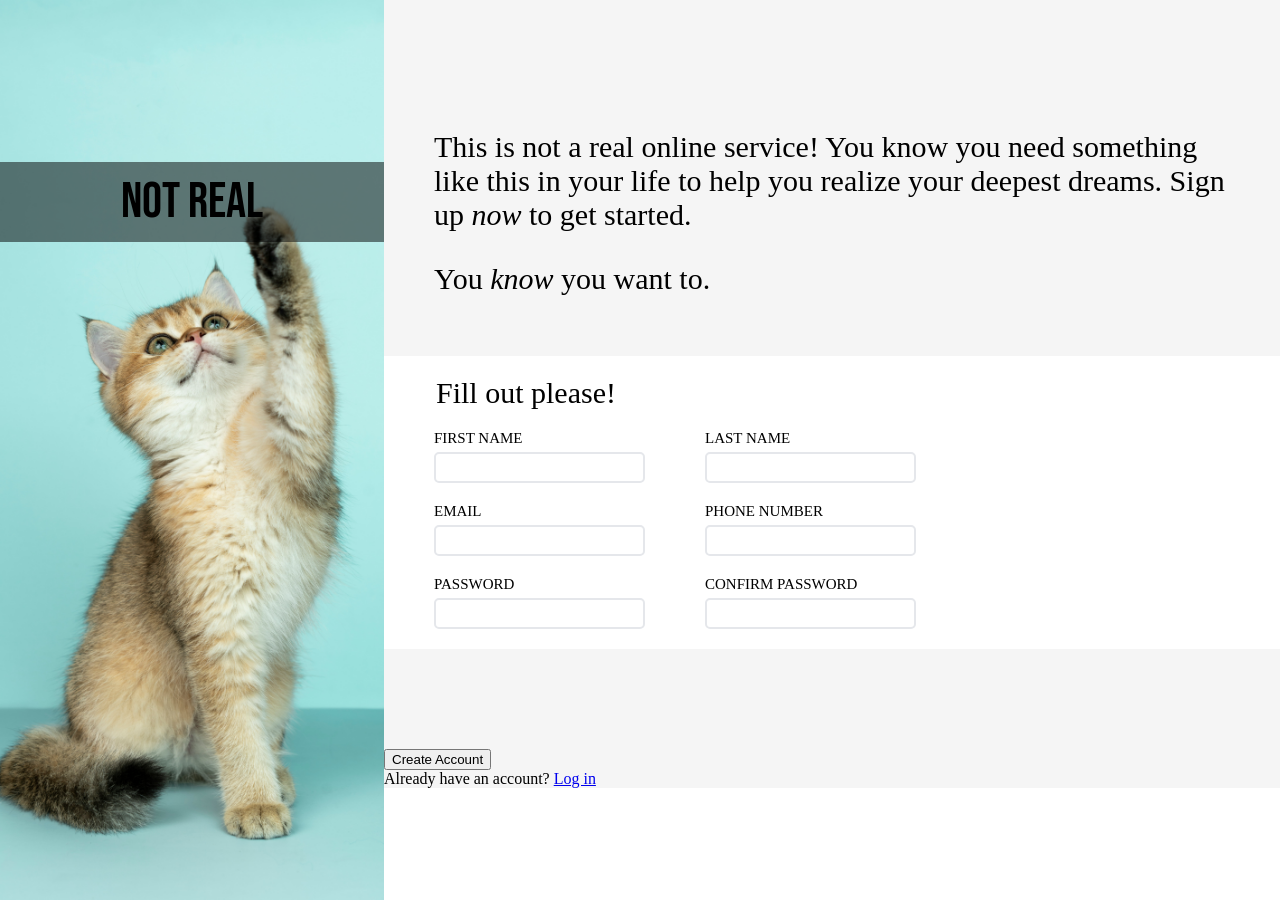
<file: interHtmlCss/formProject/index.html>
<!doctype html>
<html>
  <head>
    <meta charset="UTF-8" />
    <meta name="viewport" content="width=device-width, initial-scale=1.0" />
    <title>Form project</title>
    <link rel="stylesheet" href="./style.css" />
    <link rel="preconnect" href="https://fonts.googleapis.com" />
    <link rel="preconnect" href="https://fonts.gstatic.com" crossorigin />
    <link
      href="https://fonts.googleapis.com/css2?family=Bebas+Neue&display=swap"
      rel="stylesheet"
    />
  </head>
  <body>
    <div id="sidebar">
      <div id="compName">Not Real</div>
    </div>

    <div id="main">
      <div id="desc">
        <p>
          This is not a real online service! You know you need something like
          this in your life to help you realize your deepest dreams. Sign up
          <em>now</em> to get started.
        </p>

        <p>You <em>know</em> you want to.</p>
      </div>
      <form id="makeAccount">
        <legend>Fill out please!</legend>
        <div class="row">
          <div class="box">
            <label for="firstName">FIRST NAME</label>
            <input type="text" id="firstName" name="firstName" />
          </div>
          <div class="box">
            <label for="lastName">LAST NAME</label>
            <input type="text" id="lastName" name="lastName" />
          </div>
        </div>
        <div class="row">
          <div class="box">
            <label for="email">EMAIL</label>
            <input type="email" id="email" name="email" />
          </div>
          <div class="box">
            <label for="number">PHONE NUMBER</label>
            <input type="tel" id="number" name="number" />
          </div>
        </div>
        <div class="row">
          <div class="box">
            <label for="password">PASSWORD</label>
            <input type="password" id="password" name="password" />
          </div>
          <div class="box">
            <label for="passwordTwo">CONFIRM PASSWORD</label>
            <input type="passwordTwo" id="passwordTwo" name="passwordTwo" />
          </div>
        </div>
      </form>
      <div id="bottom">
        <button type="submit" form="makeAccount">Create Account</button>
        <div>
          Already have an account?
          <a href="./logIn.html">Log in</a>
        </div>
      </div>
    </div>
  </body>
</html>
</file>
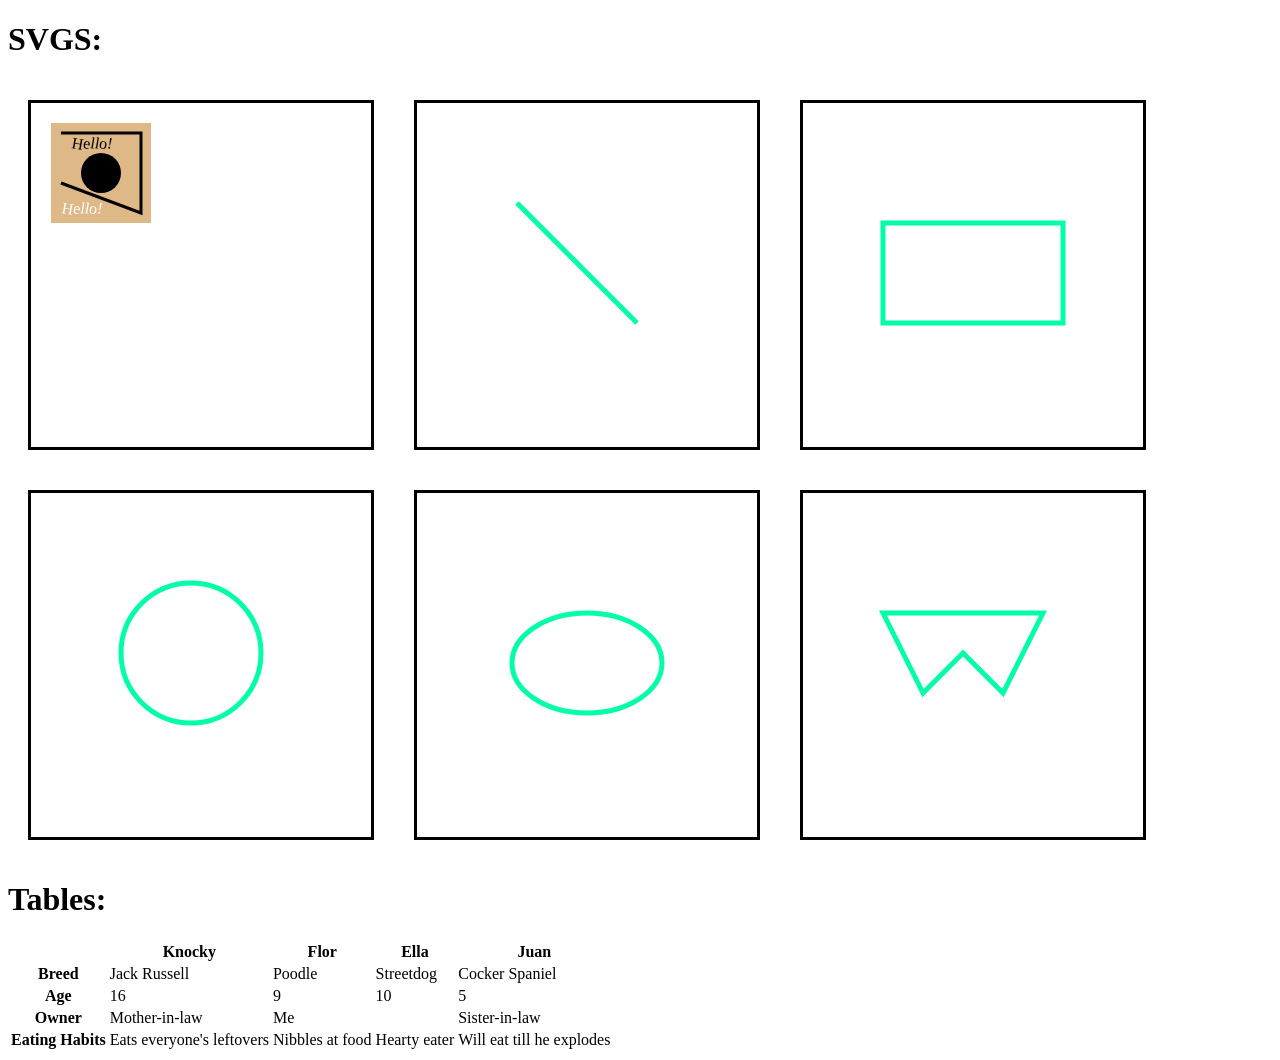
<file: interHtmlCss/notes/notes.html>
<!doctype html>
<html lang="en">
  <head>
    <meta charset="UTF-8" />
    <meta name="viewport" content="width=device-width, initial-scale=1.0" />
    <title>html notes</title>
    <link rel="stylesheet" href="notes.css" />
  </head>
  <body>
    <h1>SVGS:</h1>
    <div class="svgs">
      <!-- 
          SVG image format
    SVG ares a scale image format, stands for (Scalable Vector Graphics)
    SVG source code is in XML (HTML-like syntax) which means its
    human readable, unlike a lot of other image formats.

    But, inefficient at storing complex images.

    -->
      <div class="svgContainer">
        <!-- xlmns is what dialect of XML we are using -->
        <!-- viewbox is the bounds of the SVG 
             first 2 numbers is where the top left of our image spawns
             last 2 numbers is the x and y value of the internal coord system.-->

        <svg xmlns="http://www.w3.org/2000/svg" viewBox="0 0 300 300">
          <rect x="0" y="0" width="100" height="100" fill="burlywood" />
          <path
            d="M 10 10 H 90 V 90 L 10 60"
            fill="transparent"
            stroke="black"
            stroke-width="3"
          />
          <circle cx="50" cy="50" r="20" class="svg-circle" />
          <g class="svg-text-group">
            <text x="20" y="25" rotate="10" id="hello-text">Hello!</text>
            <use href="#hello-text" x="-10" y="65" fill="white" />
          </g>
        </svg>
      </div>

      <!-- https://www.joshwcomeau.com/svg/friendly-introduction-to-svg/
       all things svg -->
      <!-- 
      Primitives in SVG (like primitives in html, like <p> or <h2>)
        -->

      <!-- Lines:
    x1, y1 is the starting point of the line, x2, y2 is the end point
      -->
      <div class="svgContainer">
        <svg xmlns="http://www.w3.org/2000/svg" viewBox="0 0 300 300">
          <line
            x1="80"
            y1="80"
            x2="200"
            y2="200"
            stroke="oklch(0.9 0.3 164)"
            stroke-width="5"
          />
        </svg>
      </div>

      <!-- Rectangles: 
    x, y is the top left corner
    width and height are well, width and height
    rx, ry are ways we can round corners
    rx is radius in the x-axis, ry is radius in the y-axis
     -->
      <div class="svgContainer">
        <svg xmlns="http://www.w3.org/2000/svg" viewBox="0 0 300 300">
          <rect
            x="60"
            y="100"
            width="180"
            height="100"
            fill="none"
            stroke="oklch(0.9 0.3 164)"
            stroke-width="5"
          />
        </svg>
      </div>

      <!-- Circles
    radius r
    center point cx, cy
     -->
      <div class="svgContainer">
        <svg xmlns="http://www.w3.org/2000/svg" viewBox="0 0 300 300">
          <circle
            cx="140"
            cy="140"
            r="70"
            fill="none"
            stroke="oklch(0.9 0.3 164)"
            stroke-width="5"
          />
        </svg>
      </div>

      <!-- Ellpises
    radius rx, ry
    center point cx, cy
     -->
      <div class="svgContainer">
        <svg xmlns="http://www.w3.org/2000/svg" viewBox="0 0 300 300">
          <ellipse
            cx="150"
            cy="150"
            rx="75"
            ry="50"
            fill="none"
            stroke="oklch(0.9 0.3 164)"
            stroke-width="5"
          />
        </svg>
      </div>

      <!-- Polygons
    Can create any shape using x,y points
      -->

      <div class="svgContainer">
        <svg xmlns="http://www.w3.org/2000/svg" viewBox="0 0 300 300">
          <polygon
            points="
            60,100
            100,180
            140,140
            180,180
            220,100
            "
            fill="none"
            stroke="oklch(0.9 0.3 164)"
            stroke-width="5"
          />
        </svg>
      </div>

      <!-- Attributes
    fill: fills the shape
    strokes: kind of like borders in html
      we can choose color, width, type of line (dashed, not dashed
      -->
    </div>

    <h1>Tables:</h1>
    <!-- Tables should only be used, well for tables. Never for layout  -->
    <!-- tr is a table row
         td is table data (generic tag for a box in a table)
         th is a table header -->
    <!-- attributes:
         rowspan/colspan how long a td is. A rowspan of 2 would make the td span two rows-->

    <!-- colgroup element right under the table tag to group cols
         col element to actually group them
         span attribute of the col element to grab more then one col -->

    <!-- caption element  right under the table tag
         adds a caption-->

    <!-- elements that make a table easy to style:
         thead element: wraps the header of the table
         tbody element: wraps the main body of the table
         tfoot element: wraps the foot of the table -->
    <table>
      <tr>
        <th>&nbsp;</th>
        <th>Knocky</th>
        <th>Flor</th>
        <th>Ella</th>
        <th>Juan</th>
      </tr>
      <tr>
        <th>Breed</th>
        <td>Jack Russell</td>
        <td>Poodle</td>
        <td>Streetdog</td>
        <td>Cocker Spaniel</td>
      </tr>
      <tr>
        <th>Age</th>
        <td>16</td>
        <td>9</td>
        <td>10</td>
        <td>5</td>
      </tr>
      <tr>
        <th>Owner</th>
        <td>Mother-in-law</td>
        <td colspan="2">Me</td>

        <td>Sister-in-law</td>
      </tr>
      <tr>
        <th>Eating Habits</th>
        <td>Eats everyone's leftovers</td>
        <td>Nibbles at food</td>
        <td>Hearty eater</td>
        <td>Will eat till he explodes</td>
      </tr>
    </table>

    <!-- 
    FORMS!!! ----------------------------------------------------------------
    A form element is a container which wraps all inputs a user will interact with/
    Two important attributes:
    action: takes a URL value which tells the form where the data should be sent.
    method: tells the browser which HTTP request method it should use.
            examples: GET method: when we want to retrieve something from a search
                      like a google search
                      POST method: when we want to change something from the server
                      like an account made
      
    Control elements in the form element: Ways the user interacts with the form.
    attributes:
    name: var name for the input in the backend

    Label element
    the for attribute needs a id of a control element
    <label for="first_name">First Name:</label>

    Input element
    <input type="text">
    attributes:
    type: type of input, like text, email, password, number, date.
  
                    
    Text area element
    a lil weird, search this up when u use it lol
    input box of text that can span multiple lines
    has a closing tag

    Select element
    Gives a dropdown list
    <select name="varName">
      <option value="mercedes">Mercedes</option>
      <option value="volvo">Volvo</option>
    </select>
    name is still the var name in the backend of the input,
    value is the actual value of the var name if the user selects that selection.
    We can split the list into catagories using the optgroup element.
    
    Radio buttons (input element with a type of radio)
    different radio button elements have the same name = they are in the same group
    checked attribute: selected by default.

    Checkboxes (input element with a type of checkbox)
    works similarly to radio buttons, but more then one option can be selected

    Buttons
    Submit type: buttons that are a submit form
    Reset type: buttons that resets form
    Generic button: (type="button") just for general things


    Organizing form elements

    Fieldset element: groups related form input elements
    Legend element: a caption/heading within the form


    Validations:
    required attribute: makes sure the form cannot be submitted unless this is filled out
    minlength/maxlength attribute: the min/max length of this form via int
    min/max: min/max number values of a number input
    pattern: makes sure the input follows a certain pattern (like zipcode, card numbers, etc)

    :user-valid, :user-invalid pseudo-classes for css styling
    -->
  </body>
</html>
</file>
<file: interHtmlCss/formProject/style.css>
body {
  display: flex;
  margin: 0;
  max-width: 100vw;
  min-height: 100vh;
}

#sidebar {
  background-image: url("./images/cat.jpg");
  background-size: cover;
  background-position: center;
  min-width: 30vw;
}

#compName {
  font-size: 50px;
  min-width: 30vw;
  text-align: center;
  box-sizing: border-box;
  padding: 10px;
  margin-top: calc(18vh);

  font-family: "Bebas Neue";
  background-color: rgba(0, 0, 0, 0.5);
}

#desc {
  font-size: 30px;
  padding-left: 50px;
  padding-right: 50px;
  padding-top: 100px;
  padding-bottom: 30px;

  background-color: whitesmoke;
}

#makeAccount {
  padding-left: 50px;
  padding-right: 50px;
}

legend {
  font-size: 30px;
  margin-top: 20px;
  margin-bottom: 20px;
}

.row {
  display: flex;
}

.box {
  margin-right: 60px;
  margin-bottom: 20px;
}

label {
  display: block;
  margin-bottom: 5px;
  font-size: 15px;
}
input {
  width: 200px;
  border-color: #e5e7eb;
  border-style: solid;
  border-radius: 5px;
  font-size: 15px;
  padding-top: 5px;
  padding-bottom: 5px;
  padding-left: 5px;
}
#bottom {
  padding-right: 50px;
  padding-top: 100px;
  background-color: whitesmoke;
}
</file>
<file: interHtmlCss/notes/notes.css>
/* CSS resets: --------------------------------------------------------
Just a way to rid of the intial browser css styling.
This is because different browsers can have different css styling, so 
removing the option that your css might rely on this specific browser default
css styling is good.
 */

/* CSS Units: ---------------------------------------------------------
There are different units in specifying length, width, etc.

Absolute Units:
Units that do not change in any context

px: pixel (only absolute unit we should be using in web projects)
in/cm : inches and centimeters (do not use these lol)

Relative Units
Units that change based on context.

em/rem: refer to font size (prefer rem normally)
em: font-size of the parent element
rem: font-size of the root element

vh/vw (viewport): refer to the height and width of the viewport
1 is 1% for these
 */

/* Selectors ---------------------------------------------------------

Combinators:
Descendent(space): div p
  All p elements inside a div

Child(>): div>p
  All p elements that are a direct child of a div

Adjacent Sibling(+): div + p
  p elements that are immediately after a div element

General Sibling(~): h1 ~ p
  all p elements that are siblings with an h1 element

Grouping:
All(,): h1, p, div
  all h1, p, or div elements
And(no space): div.className
  all elements that are both a div and have a class called className

*/
/* Pseudo-Selectors: ----------------------------------------------------

Pseudo-classes:
prefixed with a single colon (:), targets elements that already exist
but are special in someway.
Examples:
(:focus) are elements that are selected by the user
(:hover) are elements that are hovered by the user's mouse
(:active) are elements that are currently being clicked
(:root) the top level element that has no parents
(:first-child/ :last-child) are elements that are the first/last child of their parent
(:nth-child()) are elements of a specific number, can use equations with n or just a number
(:empty) are elements with no children
(:only-child) are elements that are the only child
also used to style visited and not visited links


Pseudo-elements
prefixedd with two colons (::), targets elements that aren't really elements

Examples:
(::marker) styling list bullets, nums, etc
(::first-letter/ ::first-line) styling first letter/ first lines
(::selection) styling what happens when a user highlights text
(::before/ ::after) adds elements before and after the og element via css

Attribute selectors
uses attributes to select elements

Examples:
[attribute] selects elements with this attribute
element[attribute] selects this specific element type with this type attribute
element[attribute="name"] selects this specific element type with this attribute name
[attribute^="value"] will select attribute with names starting with "value"
[attribute$="value"] will select attribute with names ending with "value"
[attribute*="value"] will select attributes with names that has "value" in the string

 */

/* Positioning: ------------------------------------------------------
position: typeHere
^ this is syntax

Static/relative positioning:
Static is default, relative is basically default but lets us use top/right/bottom/left

Absolute Positioning:
Allows us to position elements at this exact position 
(reference point is the closest ancestor with non-static position or the largest containing block)

Fixed Positioning:
Allows us to position elements at the exact position in the viewing window
(reference point is the viewport)

Sticky Positioning:
Acts like a normal element until the user scrolls past, then acts like a fixed element

 */

/* Functions and vars: ------------------------------------------------

Like all programming languages, there are functions in css.
Example of one we have seen like rbg() -> takes in rbg numbers as a argument and outputs a color.

calc()
Mixes units, can nest calcs in calcs.

min(a , b) / max(a, b)
Outputs the smaller/bigger number

clamp(a, b, c)
a is min value, b is preferred value, c is max value
useful if the preferred value changes depending on context

Vars:
syntax to declare a var: --varName: varValue;
use the var() function to use a var
Example:
--color-error-text:red;
color: var(--color-error-text, orange); 
Here, orange would be the fallback value.

Vars have scope, localized in the element it is defined in and its children.
Global vars are declared in a root selector.

We can take advantage of this by making multiple root nodes with different classes, 
like "light" or "dark", and use JS to switch out the class of the root node in use.
With CSS we would set different var values for the different classes, letting us switch
themes easily.
*/

/* 
----------------------------------------------------------------------
Styling for the html notes */

.svgs {
  display: flex;
  flex-wrap: wrap;
}

.svgContainer {
  min-width: 300px;
  min-height: 300px;

  margin: 20px;
  padding: 20px;

  border-style: solid;
  border-color: black;
}

.svg {
  display: block;
  width: 100%;
  height: 100%;
}
</file>
